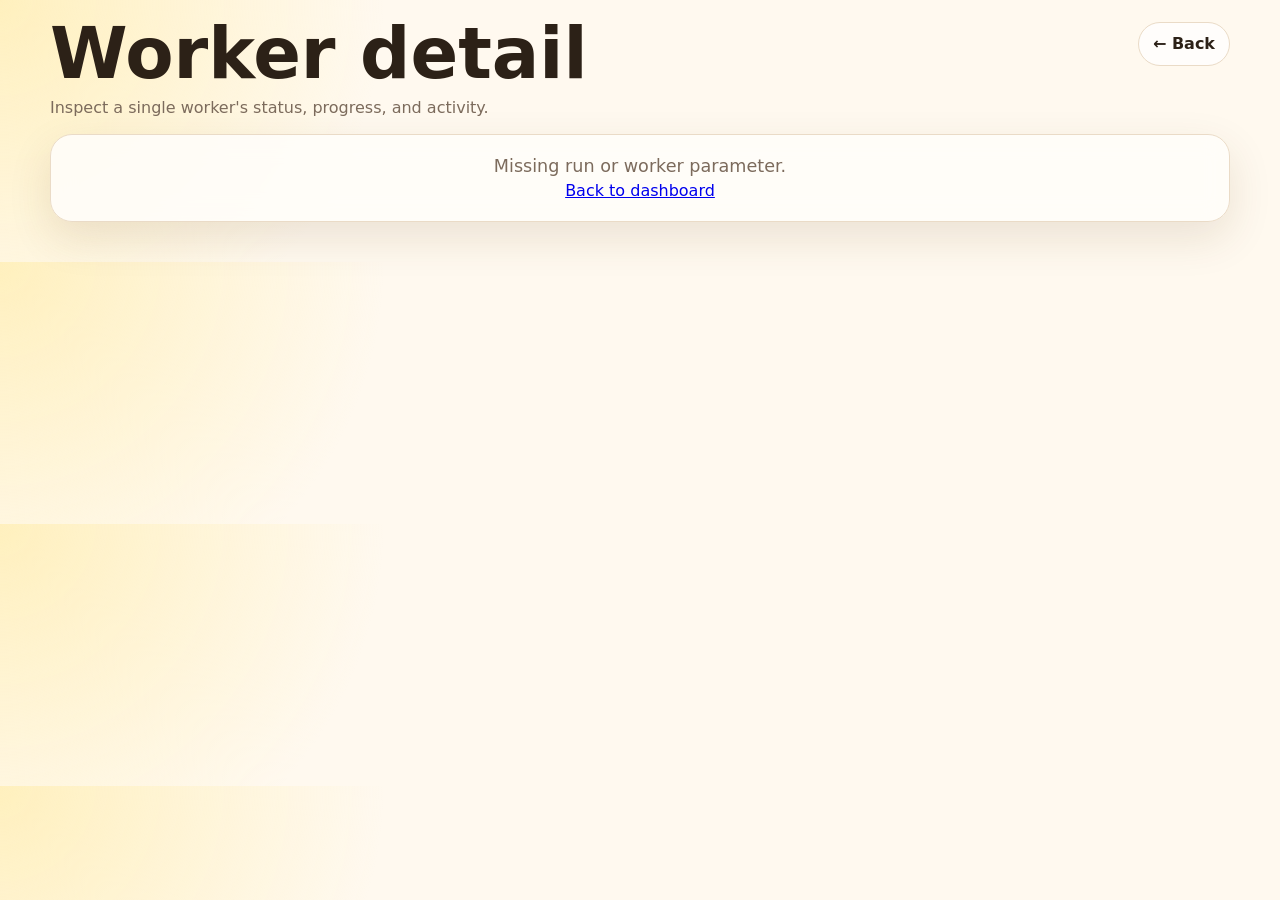
<file: dashboard/worker.html>
<!doctype html>
<html lang="en">
<head>
  <meta charset="utf-8">
  <meta name="viewport" content="width=device-width, initial-scale=1">
  <title>Worker detail — Honey ComBoard</title>
  <link rel="stylesheet" href="worker.css">
</head>
<body>
  <main class="shell">
    <header class="hero">
      <div>
        <h1>Worker detail</h1>
        <p class="lede"><span class="lede-full">Inspect a single worker's status, progress, and activity.</span><span class="lede-short">Worker status & activity.</span></p>
      </div>
      <div class="actions compact-actions">
        <a href="index.html" class="back-link" title="Back to dashboard">← Back</a>
      </div>
    </header>

    <section id="loading" class="status-card">
      <p>Loading worker…</p>
    </section>

    <section id="not-found" class="status-card hidden">
      <h2>Worker not found</h2>
      <p>Could not locate the specified worker in this run.</p>
      <a href="index.html">← Back to dashboard</a>
    </section>

    <article id="worker-detail" class="worker-card hidden" aria-live="polite">
      <header class="worker-headline">
        <div class="worker-icon" id="workerIcon">🐝</div>
        <div>
          <h2 id="workerTitle">Worker name</h2>
          <p class="worker-meta" id="workerMeta">role · model</p>
        </div>
        <div class="badge-row" aria-label="Worker status badges">
          <span class="badge" id="workerStatus">status</span>
          <span class="badge badge-soft" id="workerSource">source</span>
          <span class="badge badge-soft" id="workerFreshness">freshness</span>
        </div>
      </header>

      <section class="worker-section snapshot-section">
        <h3>Snapshot</h3>
        <p id="workerSummary">Worker summary</p>
        <p class="snapshot-copy"><span>Source:</span> <strong id="workerSourceCopy">source</strong></p>
      </section>

      <section class="worker-section">
        <h3>Doing</h3>
        <p id="workerDoing">Current activity or "Idle"</p>
        <dl class="worker-facts">
          <dt>Started</dt><dd id="workerStarted">—</dd>
          <dt>Seen</dt><dd id="workerSeen">—</dd>
          <dt>Elapsed</dt><dd id="workerElapsed">—</dd>
          <dt>Awaiting</dt><dd id="workerAwaiting">—</dd>
        </dl>
      </section>

      <section class="worker-section">
        <h3>Accomplished</h3>
        <div id="workerAccomplished" class="worker-accomplished">Summary of completed work</div>
      </section>

      <section class="worker-section">
        <h3>Findings</h3>
        <div id="workerFindings" class="worker-findings">Key observations or analysis</div>
      </section>

      <section class="worker-section">
        <h3>Artifacts</h3>
        <ul id="workerArtifacts" class="worker-artifacts"></ul>
      </section>

      <section class="worker-section">
        <h3>Files touched</h3>
        <ul id="workerFiles" class="worker-files"></ul>
      </section>

      <section class="worker-section">
        <h3>Next steps</h3>
        <ul id="workerNextSteps" class="worker-next-steps"></ul>
      </section>

      <section class="worker-section">
        <h3>Risks</h3>
        <ul id="workerRisks" class="worker-risks"></ul>
      </section>

      <section class="worker-section worker-log-section">
        <h3>Worker log</h3>
        <ol id="workerLog" class="worker-log"></ol>
      </section>

      <footer class="worker-footer">
        <a href="index.html" class="back-link">← Back to dashboard</a>
        <span class="worker-id">Worker: <code id="workerIdDisplay">—</code></span>
      </footer>
    </article>
  </main>

  <script src="worker.js"></script>
</body>
</html>
</file>
<file: dashboard/worker.css>
/* Worker detail page — mobile-first, matches Honey ComBoard aesthetic */
:root{color-scheme:light;--bg:#fff9ef;--panel:#fffdfa;--ink:#2c2117;--muted:#7c6b5c;--line:#eadbc7;--honey:#f6b93b;--amber:#f4a21c;--green:#5fb878;--red:#df5b57;--blue:#5d8fe8;--shadow:0 16px 44px rgba(88,55,16,.12)}
*{box-sizing:border-box}
body{margin:0;font-family:Inter,ui-sans-serif,system-ui,-apple-system,BlinkMacSystemFont,"Segoe UI",sans-serif;background:radial-gradient(circle at top left,#fff0be,transparent 24rem),var(--bg);color:var(--ink);line-height:1.5}
.shell{width:min(1180px,calc(100% - 28px));margin:0 auto;padding:22px 0 40px}
.hero{display:flex;justify-content:space-between;gap:16px;align-items:flex-start;margin-bottom:14px}
.hero h1{font-size:clamp(2rem,6vw,4.4rem);line-height:.92;margin:0}
.lede{color:var(--muted);font-size:1rem;margin:.55rem 0 0}
.lede-full{display:inline}
.lede-short{display:none}
.actions{display:flex;gap:8px;flex-wrap:wrap;justify-content:flex-end}
.back-link{display:inline-flex;align-items:center;gap:4px;color:var(--ink);font-weight:800;text-decoration:none;padding:9px 14px;border-radius:999px;border:1px solid var(--line);background:rgba(255,255,255,.74);box-shadow:none;transition:background .16s,border-color .16s}
.back-link:hover,.back-link:focus{background:#fff;border-color:var(--amber);outline:none}

/* Status / loading / not-found */
.status-card{background:rgba(255,253,250,.88);border:1px solid var(--line);border-radius:22px;box-shadow:var(--shadow);backdrop-filter:blur(12px);padding:18px;text-align:center;color:var(--muted)}
.status-card p{margin:0;font-size:1.1rem}
.hidden{display:none!important}

/* Worker card */
.worker-card{background:rgba(255,253,250,.88);border:1px solid var(--line);border-radius:22px;box-shadow:var(--shadow);backdrop-filter:blur(12px);overflow:hidden}

/* Worker headline */
.worker-headline{display:flex;gap:14px;align-items:flex-start;padding:18px;background:linear-gradient(180deg, rgba(255,252,247,.96), rgba(255,253,250,.88));border-bottom:1px solid var(--line)}
.worker-icon{font-size:2.2rem;line-height:1;flex-shrink:0}
.worker-headline h2{margin:0 0 4px;font-size:1.35rem;line-height:1.1}
.worker-meta{color:var(--muted);font-size:.9rem;margin:0}
.badge-stack{display:flex;flex-direction:column;gap:6px;margin-left:auto;align-items:flex-end}
.badge{display:inline-flex;align-items:center;gap:5px;border-radius:999px;background:#f3eadc;color:var(--muted);padding:5px 9px;font-weight:850;font-size:.82rem;flex-shrink:0}
.badge-soft{background:#fff4d8;color:#8a6516}

/* Worker sections */
.worker-section{padding:16px 18px;border-bottom:1px solid rgba(234,219,199,.75)}
.worker-section:last-of-type{border-bottom:none}
.worker-section h3{margin:0 0 8px;font-size:1rem;color:var(--amber);font-weight:950;text-transform:uppercase;letter-spacing:.08em}
.snapshot-section p{margin:0}
.snapshot-copy{margin-top:6px!important;color:var(--muted);font-size:.9rem}
.snapshot-copy strong{color:var(--ink)}

/* Accomplished / Findings blocks */
.worker-accomplished,.worker-findings{background:rgba(255,255,255,.54);border:1px solid var(--line);border-radius:14px;padding:12px 14px;font-size:.92rem;line-height:1.4}
.worker-accomplished{margin-bottom:6px}

/* Artifacts, Files, Next steps, Risks lists */
.worker-artifacts,.worker-files,.worker-next-steps,.worker-risks{padding-left:18px;margin:0}
.worker-artifacts li,.worker-files li,.worker-next-steps li,.worker-risks li{margin:6px 0;color:var(--ink);font-size:.92rem}
.worker-artifacts a,.worker-files a{color:var(--blue);text-decoration:none;word-break:break-all}
.worker-artifacts a:hover,.worker-files a:hover{text-decoration:underline}
.worker-risks li{color:var(--red);font-weight:750}

/* Facts dl */
.worker-facts{display:grid;grid-template-columns:86px 1fr;gap:9px 9px;font-size:.92rem;margin:10px 0 0;padding:0}
.worker-facts dt{color:var(--muted);font-weight:850}
.worker-facts dd{margin:0;overflow-wrap:anywhere}

/* Worker log */
.worker-log-section{padding-bottom:18px}
.worker-log{max-height:240px;overflow:auto;padding-left:18px;border-top:1px solid var(--line);margin-top:8px}
.worker-log li{font-size:.88rem;margin:7px 0;color:var(--muted);display:flex;gap:8px;align-items:baseline}
.worker-log li strong{font-weight:950;color:var(--ink);text-transform:capitalize}

/* Footer */
.worker-footer{display:flex;justify-content:space-between;align-items:center;gap:10px;padding:12px 18px;background:rgba(255,252,247,.74);border-top:1px solid var(--line);font-size:.78rem;color:var(--muted)}
.worker-footer .back-link{margin:0;padding:6px 10px;font-size:.82rem}
.worker-id code{background:rgba(255,255,255,.64);padding:2px 6px;border-radius:6px;border:1px solid var(--line);font-family:ui-monospace,SFMono-Regular,Menlo,Monaco,Consolas,monospace}

/* Section helpers */
.no-data{color:var(--muted);font-style:italic;margin:4px 0}

/* Mobile-first responsive */
@media (max-width:820px){
  .shell{width:min(100% - 20px,680px);padding:12px 0 28px}
  .hero{display:block;margin-bottom:10px}
  .hero h1{font-size:2.55rem}
  .lede{font-size:.92rem;margin:.35rem 0 0}
  .lede-full{display:none}
  .lede-short{display:inline;white-space:nowrap}
  .actions{justify-content:flex-start;margin-top:10px;gap:7px}
  .back-link{font-size:.86rem;padding:8px 11px}
  .worker-card{border-radius:18px}
  .worker-headline{padding:13px;gap:10px}
  .worker-icon{font-size:1.8rem}
  .worker-headline h2{font-size:1.18rem}
  .worker-meta{font-size:.84rem}
  .badge-stack{margin-left:0;align-items:flex-start;margin-top:2px}
  .badge{font-size:.78rem;padding:4px 8px}
  .worker-section{padding:12px 13px}
  .worker-section h3{font-size:.88rem;margin-bottom:6px}
  .worker-accomplished,.worker-findings{padding:10px 12px;font-size:.86rem;border-radius:12px}
  .worker-facts{grid-template-columns:74px 1fr;gap:6px 8px;font-size:.84rem}
  .worker-footer{flex-direction:column;gap:6px;align-items:flex-start;padding:10px 13px}
  .worker-footer .back-link{font-size:.8rem}
  .worker-log{max-height:160px}
  .worker-log li{font-size:.82rem}
  .no-data{font-size:.86rem}
}

@media (max-width:380px){
  .shell{width:100%;padding:8px 6px 20px}
  .hero h1{font-size:2.35rem}
  .lede-short{font-size:.92rem}
  .back-link{padding:8px 10px;font-size:.82rem}
  .worker-headline{padding:11px}
  .worker-headline h2{font-size:1.08rem}
  .worker-icon{font-size:1.65rem}
  .worker-section{padding:10px 11px}
  .worker-accomplished,.worker-findings{padding:9px 11px;font-size:.82rem}
  .worker-facts{grid-template-columns:72px 1fr;gap:5px 7px;font-size:.8rem}
  .worker-log{max-height:140px}
}

/* Utility: hide element but keep accessible */
.sr-only{position:absolute;width:1px;height:1px;padding:0;margin:-1px;overflow:hidden;clip:rect(0,0,0,0);white-space:nowrap;border:0}

/* Shared semantic badges for status, source freshness, and log severity. */
:root{--tone-good:#17803d;--tone-good-bg:#eaf9ee;--tone-good-line:#b9e7c5;--tone-warning:#9a5b00;--tone-warning-bg:#fff4d8;--tone-warning-line:#f3cd74;--tone-bad:#b42318;--tone-bad-bg:#fff0ee;--tone-bad-line:#f5b8b1;--tone-running:#1d64d8;--tone-running-bg:#eef5ff;--tone-running-line:#bad5ff;--tone-info:#516070;--tone-info-bg:#f2f5f8;--tone-info-line:#d9e1e8;--tone-stale:#6b7280;--tone-stale-bg:#f4f4f5;--tone-stale-line:#d4d4d8}
.tone-good{--tone:var(--tone-good);--tone-bg:var(--tone-good-bg);--tone-line:var(--tone-good-line)}.tone-bad{--tone:var(--tone-bad);--tone-bg:var(--tone-bad-bg);--tone-line:var(--tone-bad-line)}.tone-warning{--tone:var(--tone-warning);--tone-bg:var(--tone-warning-bg);--tone-line:var(--tone-warning-line)}.tone-running{--tone:var(--tone-running);--tone-bg:var(--tone-running-bg);--tone-line:var(--tone-running-line)}.tone-info{--tone:var(--tone-info);--tone-bg:var(--tone-info-bg);--tone-line:var(--tone-info-line)}.tone-stale{--tone:var(--tone-stale);--tone-bg:var(--tone-stale-bg);--tone-line:var(--tone-stale-line)}
.badge.tone-good,.badge.tone-bad,.badge.tone-warning,.badge.tone-running,.badge.tone-info,.badge.tone-stale{background:var(--tone-bg);color:var(--tone);border:1px solid var(--tone-line)}
.worker-card{border-color:var(--tone-line,var(--line))}.worker-headline{position:relative}.worker-headline::before{content:"";position:absolute;left:0;top:0;bottom:0;width:5px;background:var(--tone,var(--amber));opacity:.85}.worker-log li{border-left:3px solid var(--tone-line,var(--line));padding-left:7px}.worker-log li strong{display:inline-flex;border-radius:999px;padding:2px 6px;background:var(--tone-bg,var(--tone-info-bg));color:var(--tone,var(--tone-info));border:1px solid var(--tone-line,var(--tone-info-line));font-size:.72rem}
.worker-risks li{background:var(--tone-bad-bg);border:1px solid var(--tone-bad-line);border-radius:10px;padding:6px 8px;list-style-position:inside}.worker-next-steps li{background:var(--tone-warning-bg);border:1px solid var(--tone-warning-line);border-radius:10px;padding:6px 8px;list-style-position:inside}.worker-artifacts li{background:var(--tone-info-bg);border:1px solid var(--tone-info-line);border-radius:10px;padding:6px 8px;list-style-position:inside}


/* Worker detail badges read better as one compact row under the headline on mobile. */
.worker-headline{display:grid;grid-template-columns:auto minmax(0,1fr);align-items:start}.badge-row{grid-column:2;display:flex;flex-wrap:wrap;gap:6px;margin-top:9px;align-items:center}.badge-row .badge{white-space:nowrap}.worker-headline>.worker-icon{grid-column:1;grid-row:1 / span 2}.worker-headline>div:not(.badge-row){grid-column:2;min-width:0}
@media (max-width:820px){.worker-headline{grid-template-columns:auto minmax(0,1fr);gap:10px}.badge-row{grid-column:1/-1;margin-top:2px;display:grid;grid-template-columns:repeat(3,minmax(0,1fr));gap:6px}.badge-row .badge{justify-content:center;text-align:center;white-space:normal;line-height:1.15;min-height:36px;padding:5px 6px}.worker-headline h2{max-width:100%}}
@media (max-width:380px){.badge-row{gap:5px}.badge-row .badge{font-size:.72rem;padding:5px 4px}}

/* Keep mobile header badges to a single line; compact labels instead of wrapping. */
@media (max-width:820px){.badge-row{display:flex;flex-wrap:nowrap;gap:6px;overflow:hidden}.badge-row .badge{flex:1 1 0;min-width:0;min-height:30px;white-space:nowrap!important;overflow:hidden;text-overflow:ellipsis;line-height:1!important;font-size:.74rem;padding:5px 7px}}
@media (max-width:380px){.badge-row{gap:5px}.badge-row .badge{font-size:.68rem;padding:5px 5px}}

/* Worker log severity badges: one quiet line, never stacked. */
.worker-log li{display:grid!important;grid-template-columns:auto minmax(0,1fr);gap:6px;align-items:baseline}.worker-log li strong{white-space:nowrap!important;line-height:1!important;min-width:max-content;font-size:.68rem!important;padding:3px 6px!important}.worker-log li::marker{content:""}
@media (max-width:820px){.worker-log li{gap:5px}.worker-log li strong{font-size:.62rem!important;padding:3px 5px!important}}
</file>
